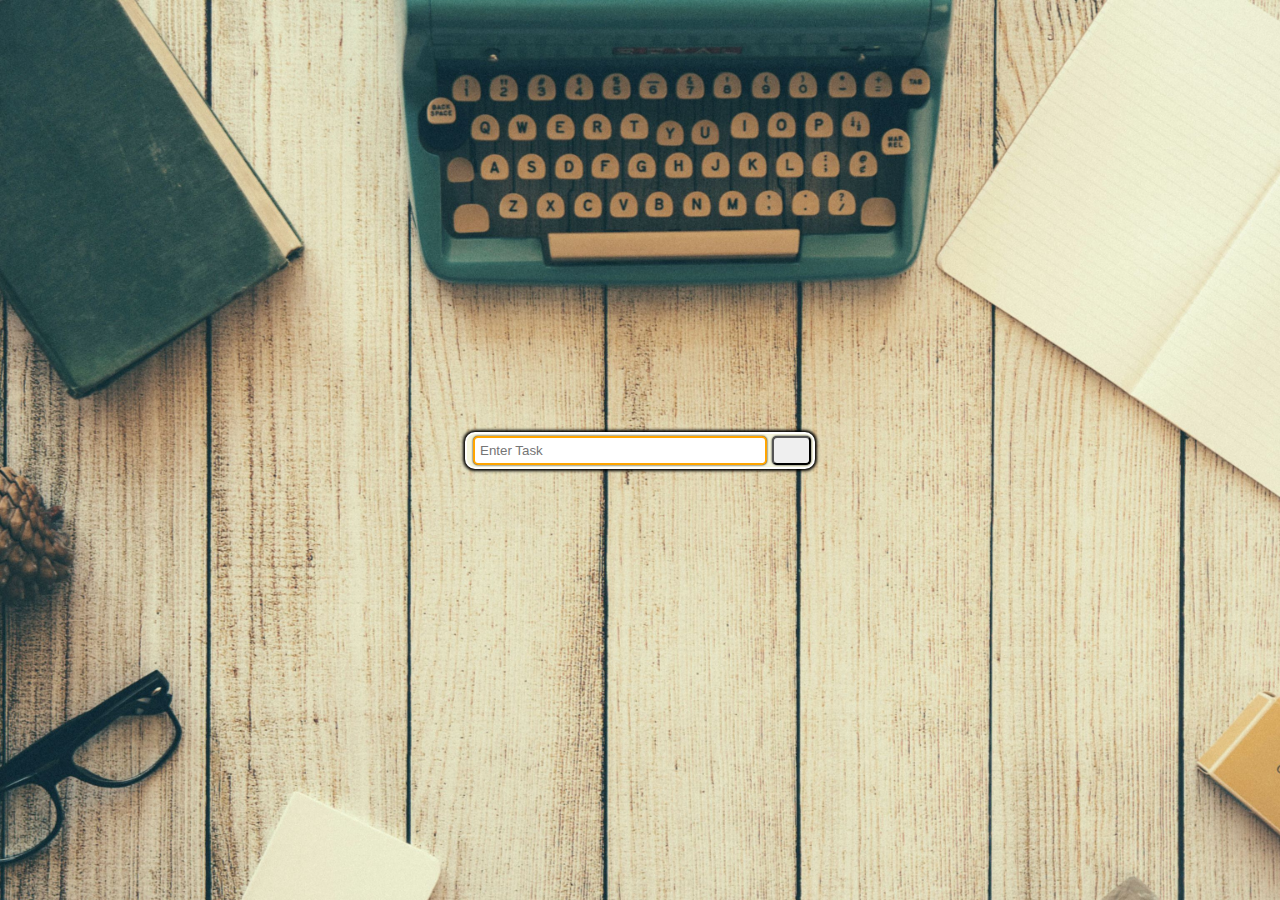
<file: index.html>
<!DOCTYPE html>
<html lang="en">
<head>
    <meta charset="UTF-8">
    <meta name="viewport" content="width=device-width, initial-scale=1.0">
    <link rel="stylesheet" href="https://cdnjs.cloudflare.com/ajax/libs/font-awesome/6.4.0/css/all.min.css" integrity="sha512-iecdLmaskl7CVkqkXNQ/ZH/XLlvWZOJyj7Yy7tcenmpD1ypASozpmT/E0iPtmFIB46ZmdtAc9eNBvH0H/ZpiBw==" crossorigin="anonymous" referrerpolicy="no-referrer" />
    <title>To_Do_List</title>
    <link rel="stylesheet" href="To_do.css">
    
</head>
<body>
          <div  id="container-id" class="container-class">
                
                <div id="add-task-container-id"  class="add-task-container-class">
                      <input type="text" id="input-task-id" class="input-task-class" placeholder="Enter Task">
                      <button id="add-task-id" class="add-task-class" onclick="add_task()">
                        <i class="fa-solid fa-plus"></i>
                      </button>
                </div>
                <div id="task-container-id" class="task-container-class"></div>
          </div>
       
         
</body>
<script src="To_do.js"></script>
</html>
</file>
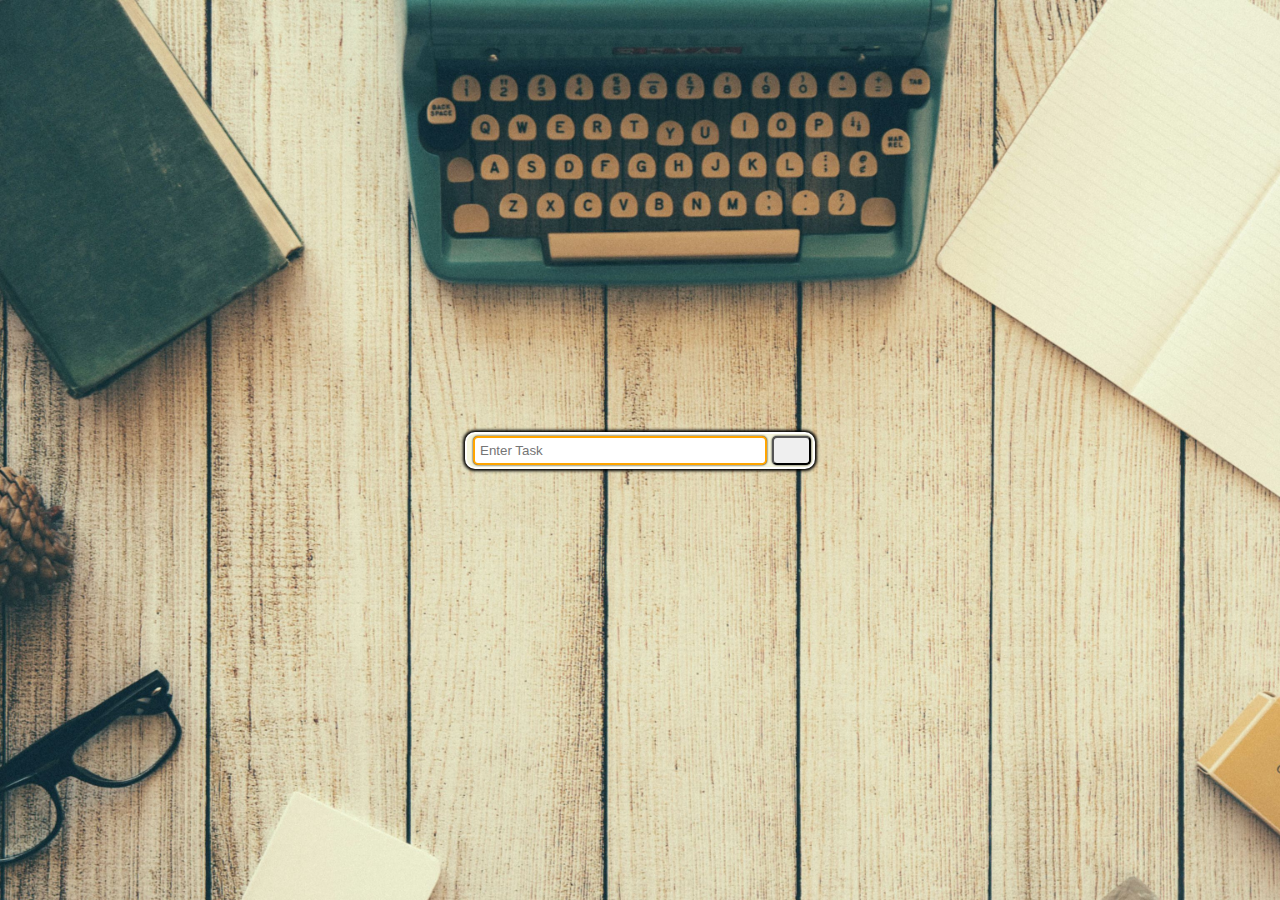
<file: To_do.html>
<!DOCTYPE html>
<html lang="en">
<head>
    <meta charset="UTF-8">
    <meta name="viewport" content="width=device-width, initial-scale=1.0">
    <link rel="stylesheet" href="https://cdnjs.cloudflare.com/ajax/libs/font-awesome/6.4.0/css/all.min.css" integrity="sha512-iecdLmaskl7CVkqkXNQ/ZH/XLlvWZOJyj7Yy7tcenmpD1ypASozpmT/E0iPtmFIB46ZmdtAc9eNBvH0H/ZpiBw==" crossorigin="anonymous" referrerpolicy="no-referrer" />
    <title>To_Do_List</title>
    <link rel="stylesheet" href="To_do.css">
    
</head>
<body>
          <div  id="container-id" class="container-class">
                
                <div id="add-task-container-id"  class="add-task-container-class">
                      <input type="text" id="input-task-id" class="input-task-class" placeholder="Enter Task">
                      <button id="add-task-id" class="add-task-class" onclick="add_task()">
                        <i class="fa-solid fa-plus"></i>
                      </button>
                </div>
                <div id="task-container-id" class="task-container-class"></div>
          </div>
       
         
</body>
<script src="To_do.js"></script>
</html>
</file>
<file: To_do.css>
*{
    margin: 0;
    padding: 0;
    box-sizing: border-box;
 }
 body{
    height: 100vh;
    background: url(img.jpg) no-repeat center center/cover;
    background-attachment: fixed;
    text-align: center;
    display: flex;
    justify-content: center;
    align-items: center;
 }
 .title{
    color: rgb(109, 109, 11);
    font-size: 80px;
 }
 /* input+add button */
 .add-task-container-class{
       width: 350px;
       border: 2px solid white;
       background-color: beige;
       display: flex;   
       border-radius: 10px;
       box-shadow: 0 0 3px 2px;
       padding: 2px;
       padding-left: 1px;
       margin-bottom: 20px;
       margin-top: 20px;
      
 }
 /* input box */
 .input-task-class{
    flex: 4;
    border: 2px solid orange;
    border-radius: 5px;
    box-shadow: 0 0 2px;
    padding: 5px;
    
}
/* add button */
 .add-task-class{
     flex:0.5;
     border-radius: 5px;
     box-shadow: 0 0 2px;
 }
 .add-task-class:hover{
     background-color: rgb(57, 117, 20);
     border: 1px solid rgb(219, 148, 43);
 }
 .input-task-class:hover{
   border: 2px solid greenyellow;
   background-color: rgb(107, 107, 42);
    
 }
 .add-task-class,.input-task-class{
     margin-left: 5px;
 }
 

 /* styling new added items */

 .task-class{
      display: flex;
      border: 2px solid white;
      width: 100%;
      background-color: rgb(230, 230, 99);
      display: flex;   
      border-radius: 10px;
      box-shadow: 0 0 3px 2px;
      padding: 2px;
      margin-bottom: 5px;
      justify-content: space-between;
      
           
 }

 li{
    flex: 4;
   list-style-type: none;
   padding: 2px;

 }
 .checkTask-class{
    
     background-color: rgb(33, 185, 19);
     border-radius: 5px;
     width: 20px;
     height: 20px;
     margin-right: 4px;
 }
 .deleteTask-class{
    background-color: rgb(244, 17, 17);
    border-radius: 5px;
    width: 20px;
    height: 20px;
    margin-right: 4px;
 }
 .checkTask-class:hover{
    color: green;
    border: 2px solid black;
    background-color: white;
 }
 .deleteTask-class:hover{
    color: rgb(244, 17, 17);
    border: 2px solid black;
    background-color: white;
    
 }
</file>
